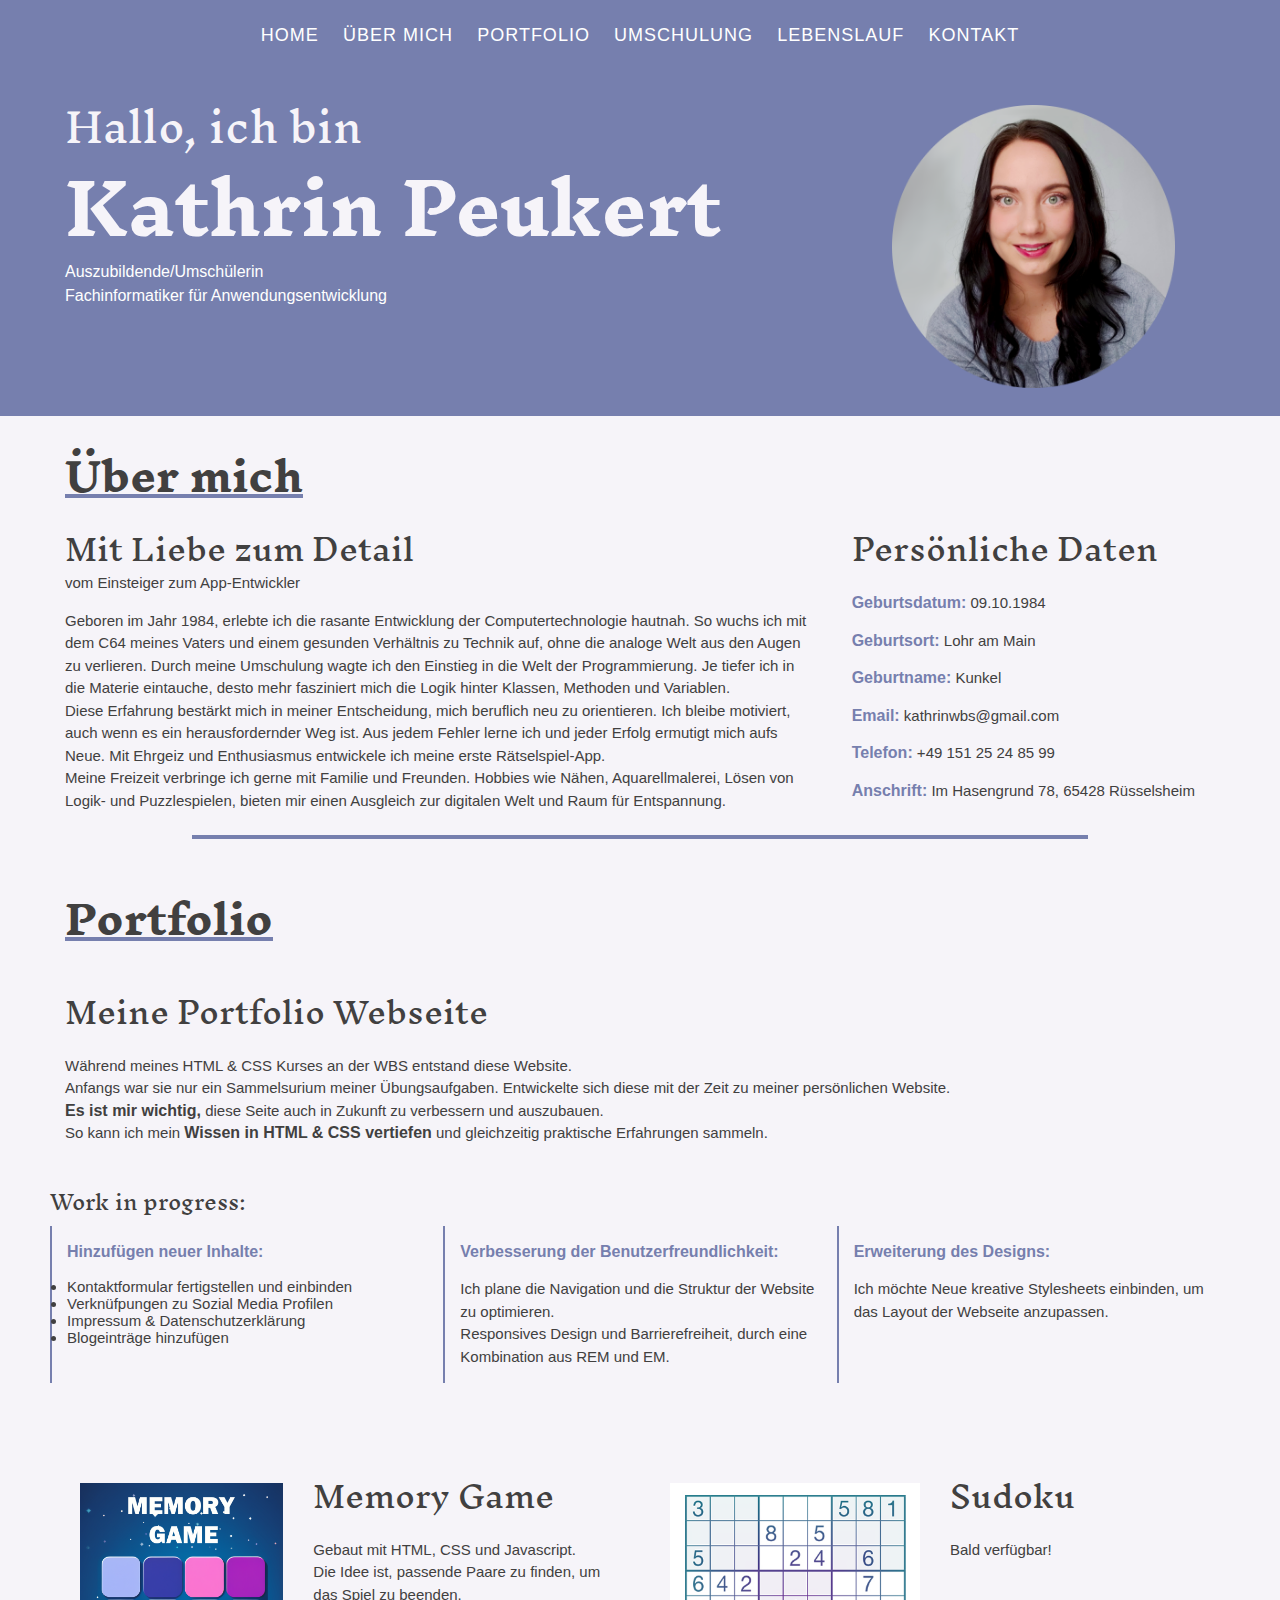
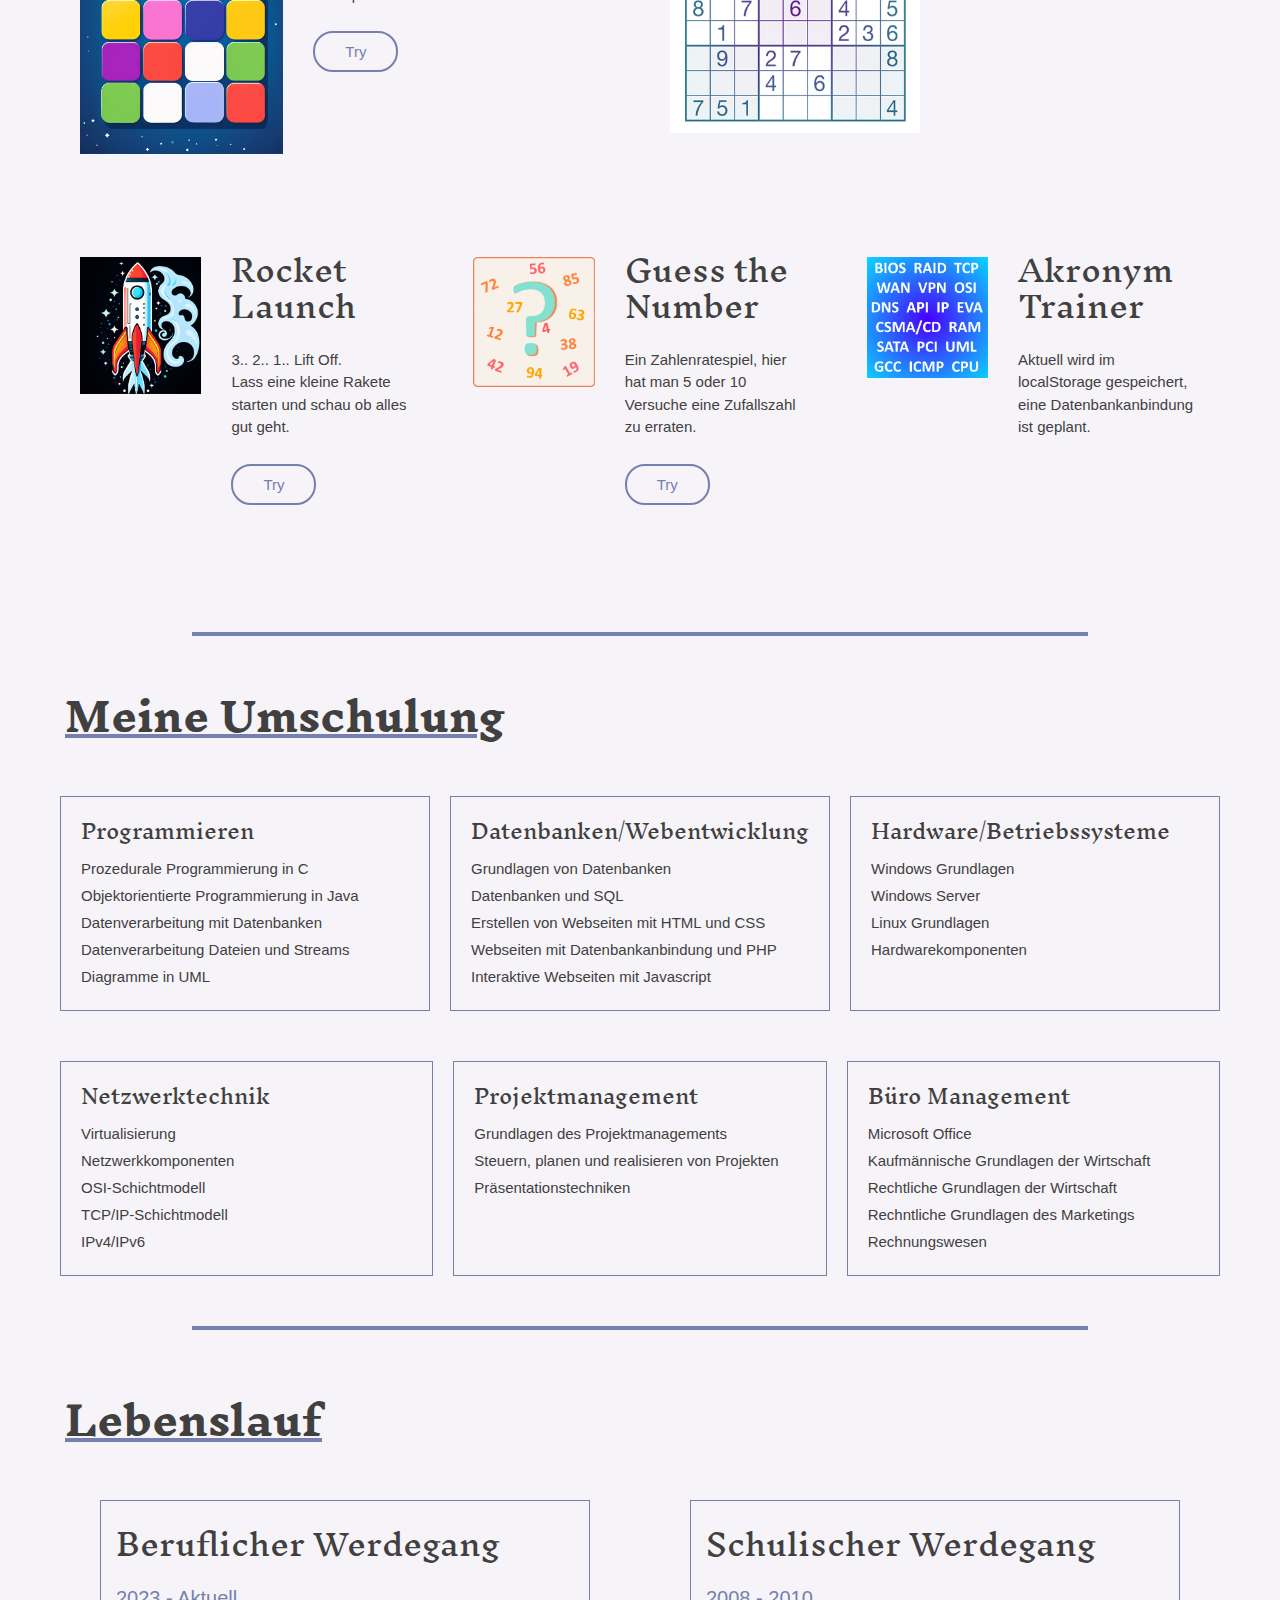
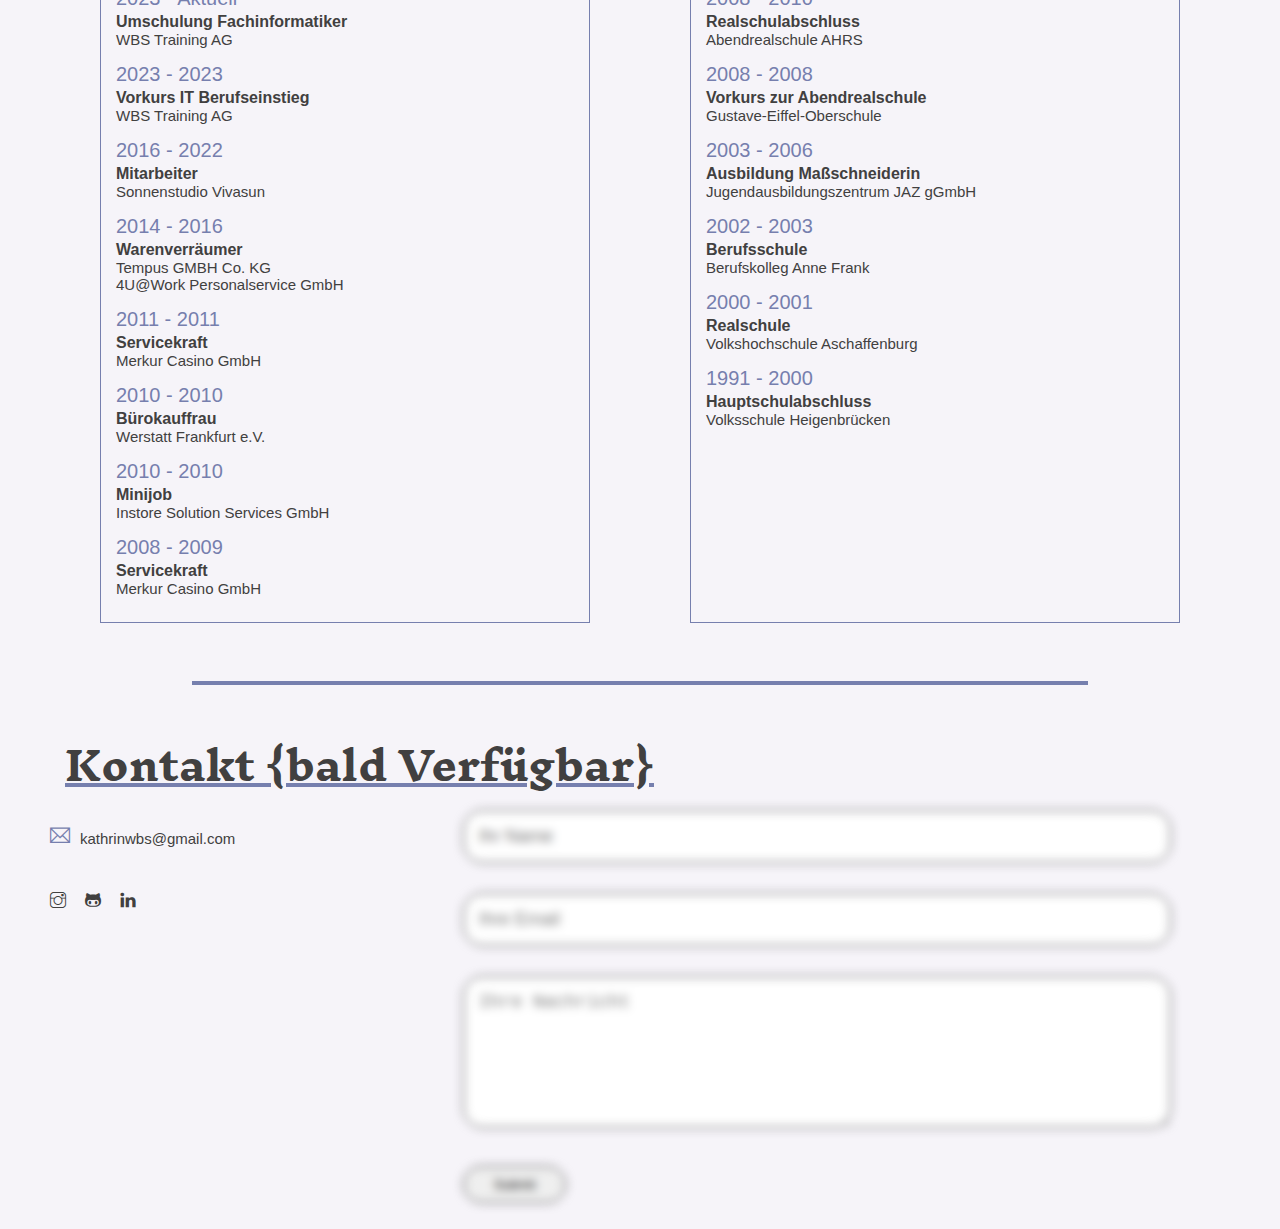
<file: index.html>
<!DOCTYPE html>
<html lang="en">
<head>
    <meta charset="UTF-8">
    <meta http-equiv="X-UA-Compatible" content="IE=edge">
    <meta name="viewport" content="width=device-width, initial-scale=1.0">
    <link rel="stylesheet" href="css/bootstrap-grid.css">
    <link rel="stylesheet" href="css/style.css">
    <link rel="preconnect" href="https://fonts.googleapis.com">
    <link rel="preconnect" href="https://fonts.gstatic.com" crossorigin>
    <link href="https://fonts.googleapis.com/css2?family=Inknut+Antiqua:wght@300;400;500;600;700;800;900&display=swap" rel="stylesheet">
    <link rel="stylesheet" href="Fonts/themify-icons.css">
    <title>Kathrin Peukert</title>

</head>

<body id="home">
<!-- navbar -->
    <nav>
        <ul>
            <li><a href="#home">Home</a></li>
            <li><a href="#uebermich">Über mich</a></li>
            <li><a href="#portfolio">Portfolio</a></li>
            <li><a href="#umschulung">Umschulung</a></li>
            <li><a href="#lebenslauf">Lebenslauf</a></li>
            <li><a href="#kontakt">Kontakt</a></li>
        </ul>
    </nav>

<!-- header -->
    <header>
        <div class="container">
            <div class="row">
                <div class="col-8">
                    <h1>Hallo, ich bin<br/><span class="name">Kathrin Peukert</span></h1> 
                    <p class="p-header">Auszubildende/Umschülerin<br/>Fachinformatiker für Anwendungsentwicklung</p>
                    <p id="uebermich"></p>
                    <!-- Button -->
                    <!-- <a href="" class="button">add me on linkedin</a> -->
                </div>
                <div class="col-4">
                    <figure class="image">
                        <img src="img/me_user.png" class="intro-img" alt="Kathrin Peukert">
                    </figure>
                </div>
            </div>
        </div>
    </header>

<!-- Über mich -->
<section>
    <div class="container">
    <h1 class="h1">Über mich</h1>
        <div class="row">
            <div class="col-sm">
                <h2 class="h2-subtitle">Mit Liebe zum Detail</h2>
                <p class="p-subtitle">vom Einsteiger zum App-Entwickler</p>
                <p>Geboren im Jahr 1984, erlebte ich die rasante Entwicklung der Computertechnologie hautnah.  
                    So wuchs ich mit <br> dem C64 meines Vaters und einem gesunden Verhältnis zu Technik auf, 
                    ohne die analoge Welt aus den Augen <br> zu verlieren. 
                    Durch meine Umschulung wagte ich den Einstieg in die Welt der Programmierung. 
                    Je tiefer ich in <br> die Materie eintauche, desto mehr fasziniert mich die Logik hinter Klassen, Methoden und Variablen. <br>
                    Diese Erfahrung bestärkt mich in meiner Entscheidung, mich beruflich neu zu orientieren. 
                    Ich bleibe motiviert, auch wenn es ein herausfordernder Weg ist. 
                    Aus jedem Fehler lerne ich und jeder Erfolg ermutigt mich aufs Neue.
                    Mit Ehrgeiz und Enthusiasmus entwickele ich meine erste Rätselspiel-App.<br>
                    Meine Freizeit verbringe ich gerne mit Familie und Freunden. 
                    Hobbies wie Nähen, Aquarellmalerei, Lösen von Logik- und Puzzlespielen, 
                    bieten mir einen Ausgleich zur digitalen Welt und Raum für Entspannung.  
                </p>
            </div>
            <div class="col-4">
                <h2>Persönliche Daten</h2>
                <p><span class="color-s">Geburtsdatum:</span> 09.10.1984</p>
                <p><span class="color-s">Geburtsort:</span> Lohr am Main</p>
                <p><span class="color-s">Geburtname:</span> Kunkel</p>
                <p><span class="color-s">Email:</span> kathrinwbs@gmail.com</p>
                <p><span class="color-s">Telefon:</span> +49 151 25 24 85 99</p>
                <p id="portfolio"><span class="color-s">Anschrift:</span> Im Hasengrund 78, 65428 Rüsselsheim</p>
            </div>
        </div>
    </div>
</section>

<!-- portfolio -->
    <hr>
    <div class="container">
        <h1 class="h1">Portfolio</h1>   
    </div>

    <!-- projekt1 -->    
    <section class="projekt">
        <div class="container">
            <div class="row">
                <div class="col-sm">
                    <h2>Meine Portfolio Webseite</h2>
                    <p>Während meines HTML & CSS Kurses an der WBS entstand diese Website. <br>  
                        Anfangs war sie nur ein Sammelsurium meiner Übungsaufgaben. Entwickelte sich diese mit der Zeit zu meiner persönlichen Website. <br>
                        <span>Es ist mir wichtig,</span> diese Seite auch in Zukunft zu verbessern und auszubauen. <br>
                        So kann ich mein <span>Wissen in HTML & CSS vertiefen</span> und gleichzeitig praktische Erfahrungen sammeln. 
                    </p>
                </div>
            </div>       
                        

            <div class="row ">     
                <h5><br>Work in progress:</h5>
            </div>  
                <div class="row ">   
                    <div class="col-sm web-list"> 
                        <p><span class="color-text">Hinzufügen neuer Inhalte:</span></p>
                        <li>Kontaktformular fertigstellen und einbinden</li>
                        <li>Verknüfpungen zu Sozial Media Profilen</li>
                        <li>Impressum & Datenschutzerklärung</li>
                        <li>Blogeinträge hinzufügen</li>
                    </div>

                    <div class="col-sm web-list">  
                        <p><span class="color-text">Verbesserung der Benutzerfreundlichkeit:</span></p>
                        <p>Ich plane die Navigation und die Struktur der Website zu optimieren. <br>
                            Responsives Design und Barrierefreiheit, durch eine Kombination aus REM und EM.</p>
                    </div>

                    <div class="col-sm web-list"> 
                        <p><span class="color-text">Erweiterung des Designs:</span><p>
                        <p>Ich möchte Neue kreative Stylesheets einbinden, um das Layout der Webseite anzupassen. </p>
                    </div>
                </div>    
        </div>
    </section>
<!-- 
    <section class="projekt color">
        <div class="container">
            <div class="row">
                <div class="col-sm right-alignment">
                    <h2>Mit Liebe zum Detail - vom Einsteiger zum App-Entwickler</h2>
                    <p>Durch meine Umschulung wagte ich den Einstieg in die Programmierwelt und erlernte die Grundlagen. </p>
                    
                </div>
                <div class="col-sm">
                    <img src="img/Guess-cover.png" class="img-projekt" alt="">                   
                </div>
            </div>
        </div>    
    </section> -->
     <!-- projekt2 & 3  -->
     <!-- <div class="h_line"></div> -->
     <section class="projekt">
        <div class="container">
            <div class="row ">
                <div class="col-sm col-projekt">
                    <div class="col-5 right-alignment">   
                        <img src="img/memory-game-cover.png" class="img-projekt" alt="">
                    </div>
                    <div class="col-sm">
                        <h2>Memory Game</h2>                     
                        <p>Gebaut mit HTML, CSS und Javascript.<br> 
                            Die Idee ist, passende Paare zu finden, um das Spiel zu beenden. </p>
                        <a href="Memory_Game/index.html" class="button">Try</a>
                    </div>
                </div>   
                <div class="col-sm col-projekt">
                    <div class="col-6 right-alignment">   
                        <img src="img/sudoku.png" class="img-projekt" alt="">
                    </div>
                    <div class="col-sm">
                        <h2>Sudoku</h2>                     
                        <p>Bald verfügbar! </p>
                        <!-- <a href="" class="button">Try</a> -->
                    </div>
                </div>
            </div>
        </div>
    </section>   
    <!-- projekt4 & 5  -->
    <section class="projekt">
        <div class="container">
            <div class="row">
                <div class="col-sm col-projekt">
                    <div class="col-5 right-alignment">   
                        <img src="img/work1_rocket.png" class="img-projekt" alt="">
                    </div>
                    <div class="col-sm">
                        <h2>Rocket Launch</h2>                     
                        <p>3.. 2.. 1.. Lift Off.<br>
                            Lass eine kleine Rakete starten und schau ob alles gut geht.</p>
                        <a href="Rocket_Launch/index.html" class="button">Try</a>
                    </div>
                </div>        
                <div class="col-sm col-projekt">
                    <div class="col-5 right-alignment">   
                        <img src="img/Guess-cover.png" class="img-projekt" alt="">
                    </div>
                    <div class="col-sm">
                        <h2>Guess the Number</h2>                     
                        <p>Ein Zahlenratespiel, 
                            hier hat man 5 oder 10 Versuche eine Zufallszahl zu erraten.</p>
                        <a href="Guess_The_Number/index.html" class="button">Try</a>
                    </div>
                </div>                          
                <div class="col-sm col-projekt">
                    <div class="col-5 right-alignment">   
                        <img src="img/akronym.png" class="img-projekt" alt="">
                    </div>
                    <div class="col-sm">
                        <h2>Akronym Trainer</h2>                     
                        <p>Aktuell wird im localStorage gespeichert, eine Datenbankanbindung ist geplant.</p>
                        <!-- <a href="" class="button">Try</a> -->
                    </div>
                </div> 
            </div>
        </div>
        <div id="umschulung" class="placeholder"></div>
    </section><hr>



<!-- Umschulung -->
    <section>
        <div class="container" >
            <h1 class="h1">Meine Umschulung</h1>
            <div class="row">

                <div class="col-sm skills-list">
                    <h5>Programmieren</h5>
                    <ul class="">
                        <li>Prozedurale Programmierung in C</li>
                        <li>Objektorientierte Programmierung in Java</li>
                        <li>Datenverarbeitung mit Datenbanken</li>
                        <li>Datenverarbeitung Dateien und Streams</li>
                        <li>Diagramme in UML</li>            
                     </ul>
                </div>

                <div class="col-sm skills-list">
                    <h5>Datenbanken/Webentwicklung</h5>
                    <ul class="">
                        <li>Grundlagen von Datenbanken</li>
                        <li>Datenbanken und SQL</li>
                        <li>Erstellen von Webseiten mit HTML und CSS</li>
                        <li>Webseiten mit Datenbankanbindung und PHP</li>
                        <li>Interaktive Webseiten mit Javascript</li>                 
                     </ul>
                </div> 

                <div class="col-sm skills-list">
                    <h5>Hardware/Betriebssysteme</h5>
                    <ul class="">
                        <li>Windows Grundlagen</li>
                        <li>Windows Server</li>
                        <li>Linux Grundlagen</li>
                        <li>Hardwarekomponenten</li>              
                     </ul>
                </div>

                <div class="col-sm skills-list">
                    <h5>Netzwerktechnik</h5>
                    <ul class="">
                        <li>Virtualisierung</li>
                        <li>Netzwerkkomponenten</li>
                        <li>OSI-Schichtmodell</li>
                        <li>TCP/IP-Schichtmodell</li>
                        <li>IPv4/IPv6</li>                   
                     </ul>
                </div>
           
                <div class="col-sm skills-list">
                    <h5>Projektmanagement</h5>
                    <ul class="">
                        <li>Grundlagen des Projektmanagements</li>
                        <li>Steuern, planen und realisieren von Projekten</li>
                        <li>Präsentationstechniken</li>                 
                     </ul>
                </div>

                <div class="col-sm skills-list">
                    <h5>Büro Management</h5>
                    <ul class="t">
                        <li>Microsoft Office</li>
                        <li>Kaufmännische Grundlagen der Wirtschaft</li>
                        <li>Rechtliche Grundlagen der Wirtschaft</li>
                        <li>Rechntliche Grundlagen des Marketings</li> 
                        <li>Rechnungswesen</li>           
                     </ul>
                      <div id="lebenslauf"></div> 
                </div>
                
            </div>
             
        </div>
        
    </section><hr class="placeholder">

<!-- Lebenslauf -->
    <section>      
        <div class="container">
        <h1 class="h1">Lebenslauf</h1>
            <div class="row">
                <div class="col-sm col-border">
                    <h2>Beruflicher Werdegang</h2>
                    <ul class="li-padding">
                        <li class="jahr">2023 - Aktuell</li>
                        <li><span>Umschulung Fachinformatiker</span><br>WBS Training AG </li>
                        <li class="jahr">2023 - 2023</li>
                        <li><span>Vorkurs IT Berufseinstieg</span><br>WBS Training AG </li>
                        <li class="jahr">2016 - 2022</li>
                        <li><span>Mitarbeiter</span><br>Sonnenstudio Vivasun</li>
	                    <li class="jahr">2014 - 2016</li>
                        <li><span>Warenverräumer</span><br>Tempus GMBH Co. KG<br>4U@Work Personalservice GmbH </li>
	                    <li class="jahr">2011 - 2011</li>
                        <li><span>Servicekraft</span><br>Merkur Casino GmbH</li>
                        <li class="jahr">2010 - 2010</li>
                        <li><span>Bürokauffrau</span><br>Werstatt Frankfurt e.V. </li>
                        <li class="jahr">2010 - 2010</li>
                        <li><span>Minijob</span><br>Instore Solution Services GmbH </li>
                        <li class="jahr">2008 - 2009</li>
                        <li><span>Servicekraft</span><br>Merkur Casino GmbH </li>
                    </ul>

                </div>
            
                <div class="col-sm col-border">
                    <h2>Schulischer Werdegang</h2>
                    <ul>
                        <li class="jahr">2008 - 2010</li>
                        <li><span>Realschulabschluss</span><br> Abendrealschule AHRS </li>
                        <li class="jahr">2008 - 2008</li>
                        <li><span> Vorkurs zur Abendrealschule </span><br> Gustave-Eiffel-Oberschule </li>
                        <li class="jahr">2003 - 2006</li>
                        <li><span> Ausbildung Maßschneiderin </span><br> Jugendausbildungszentrum JAZ gGmbH</li>
                        <li class="jahr">2002 - 2003</li>
                        <li><span>Berufsschule</span><br> Berufskolleg Anne Frank</li>
                        <li class="jahr">2000 - 2001</li>
                        <li><span>Realschule</span><br>Volkshochschule Aschaffenburg </li>
                        <li class="jahr">1991 - 2000</li>
                        <li><span>Hauptschulabschluss</span><br>Volksschule Heigenbrücken</li>
                    </ul>
                </div>
            </div>
        </div>
    </section><hr>




<!-- Kontakt -->
<section id="kontakt">
    <div class="container kontakt">
        <h1 class="h1">Kontakt  {bald Verfügbar}</h1>
        <div class="row">
            <div class="contact-left">
                
                <p><span class="ti-email"></span>kathrinwbs@gmail.com</p>
                <div class="social-icons">
                    <a href="#"><span class="ti-instagram"></span></a>
                    <a href="#"><span class="ti-github"></span></a>
                    <a href="#"><span class="ti-linkedin"></span></a>
                </div>
            </div>
            <div class="contact-right blur">
                <form>
                    <input type="text" name="Name" placeholder="Ihr Name" required>
                    <input type="email" name="email" placeholder="Ihre Email" required>
                    <textarea name="Message" rows="6" placeholder="Ihre Nachricht"></textarea>
                    <button type="submit" class="button">Submit</button>
                </form>
            </div>
        </div>
    </div>
    <!-- <div class="copyright">
        <p>Copyright © Kathrin Peukert.</p>
    </div> -->

</section>




</body>


</html>





    <!-- projekt big
    <section class="projekt">
        <div class="container">
            <div class="row">
                <div class="col-sm">
                    <img src="img/memory-game-cover.png" class="img-projekt" alt="">
                </div>
                <div class="col-sm">
                    <h2>Akronym Trainer</h2>
                    <p>Lorem ipsum dolor sit amet consectetur adipisicing elit. Aut quam deleniti omnis nisi ipsum rerum atque non quod vitae est nostrum deserunt dignissimos, voluptatibus magni accusamus quia reiciendis quidem! Cupiditate?</p>
                    <a href="https://github.com/Wildtollwut/Akronym-Trainer/blob/main/index.html" class="button">try</a>
                </div>
            </div>
        </div>
    </section>
 
    projekt3
    <section class="projekt color">
        <div class="container">
            <div class="row">
                <div class="col-sm right-alignment color-text">
                    <h2>JMit Ruhe und Liebe zum Detail</h2>
                    <p></p>
                    <a href="" class="button white-button">try</a>
                </div>
                <div class="col-sm">
                    <img src="img/memory-game-cover.png" class="img-projekt" alt="">                   
                </div>
            </div>
        </div>    
    </section> -->
</file>
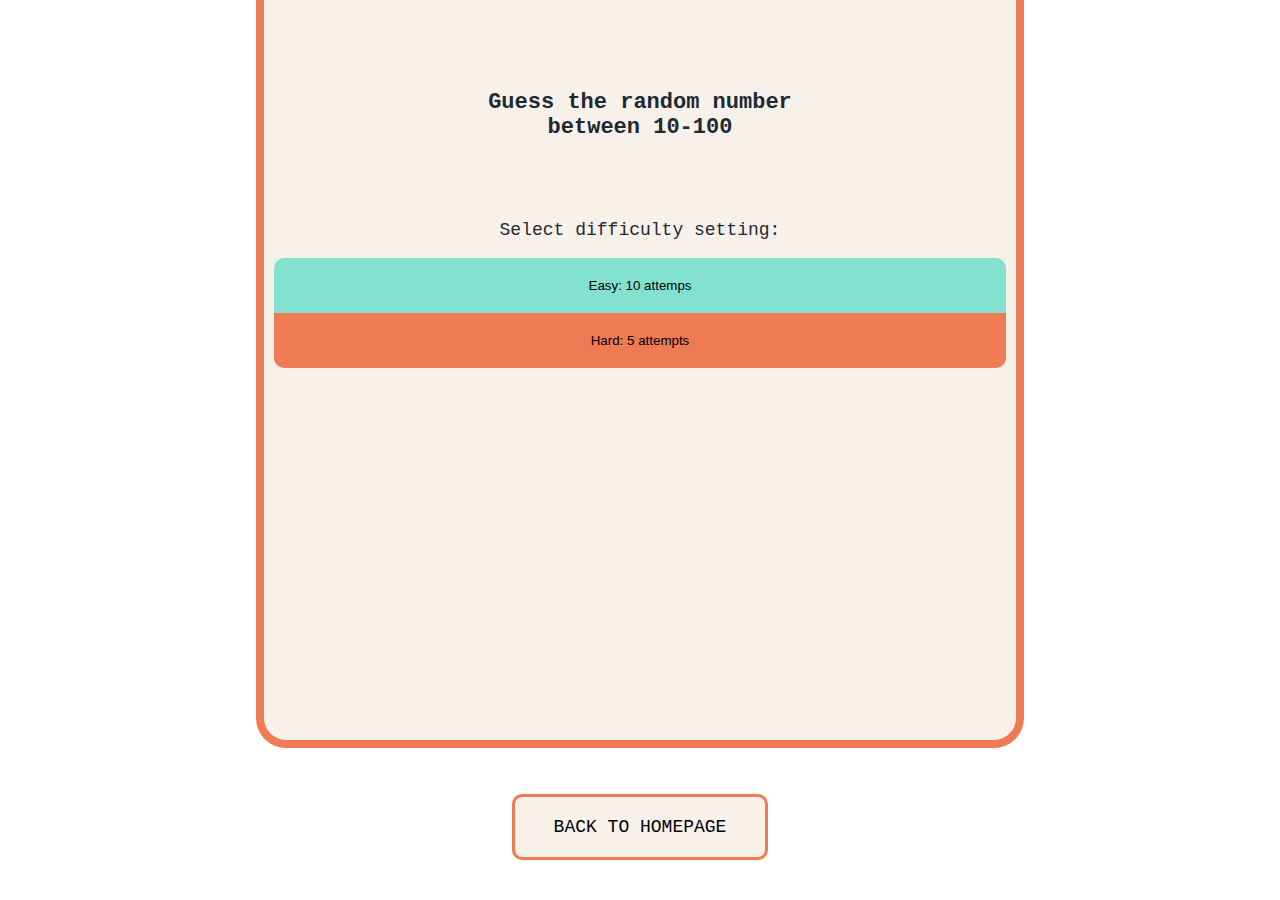
<file: Guess_The_Number/index.html>
<!DOCTYPE html>
<html lang="en">
<head>
    <meta charset="UTF-8">
    <meta http-equiv="X-UA-Compatible" content="IE=edge">
    <meta name="viewport" content="width=device-width, initial-scale=1.0">
    <title>Guess The Number Game</title>
    <link rel="stylesheet" href="style.css">
</head>
<body onload="init()">
    <main>
     <div id="welcomeScreen">
        <h2>Guess the random number <br> between 10-100</h2>
        <section>
            <p>Select difficulty setting:</p>
            <div class="button-wrapper">
             <button onclick="easyMode()">Easy: 10 attemps</button>
             <button onclick="hardMode()">Hard: 5 attempts</button>
            </div>    
        </section>
     </div>    
     <div id="gameArea">
        <button id="newGameButton" onclick="newGame()">NEW GAME</button>
        <section>
            <h3 id="textOutput">Your Guess:</h3>
            <input 
             type="number" 
             id="inputBox" 
             min="1" 
             max="100" 
             onchange="compareGuess()" 
            />
        </section>
        <section>
            <p>Current range:</p>
            <span id="rangeOutput">1 - 100</span>
            <div id="range">
                <span id="low"></span>
                <span id="space"></span>
                <span id="high"></span>
            </div>
        </section>
        <section class="stats">
            <div class="info">
                <p>Number of previous attempts:</p>
                <span id="attempts">0</span>
            </div>
            <div class="info">
                <p>Your previous guesses:</p>
                <span id="guesses">-</span>
            </div>
        </section>
     </div>
    </main>
    <a href="https://wildtollwut.github.io/Portfolio" class="exit_button">Back to Homepage</a>
    <script src="script.js"></script>

 </body>
</html>
</file>
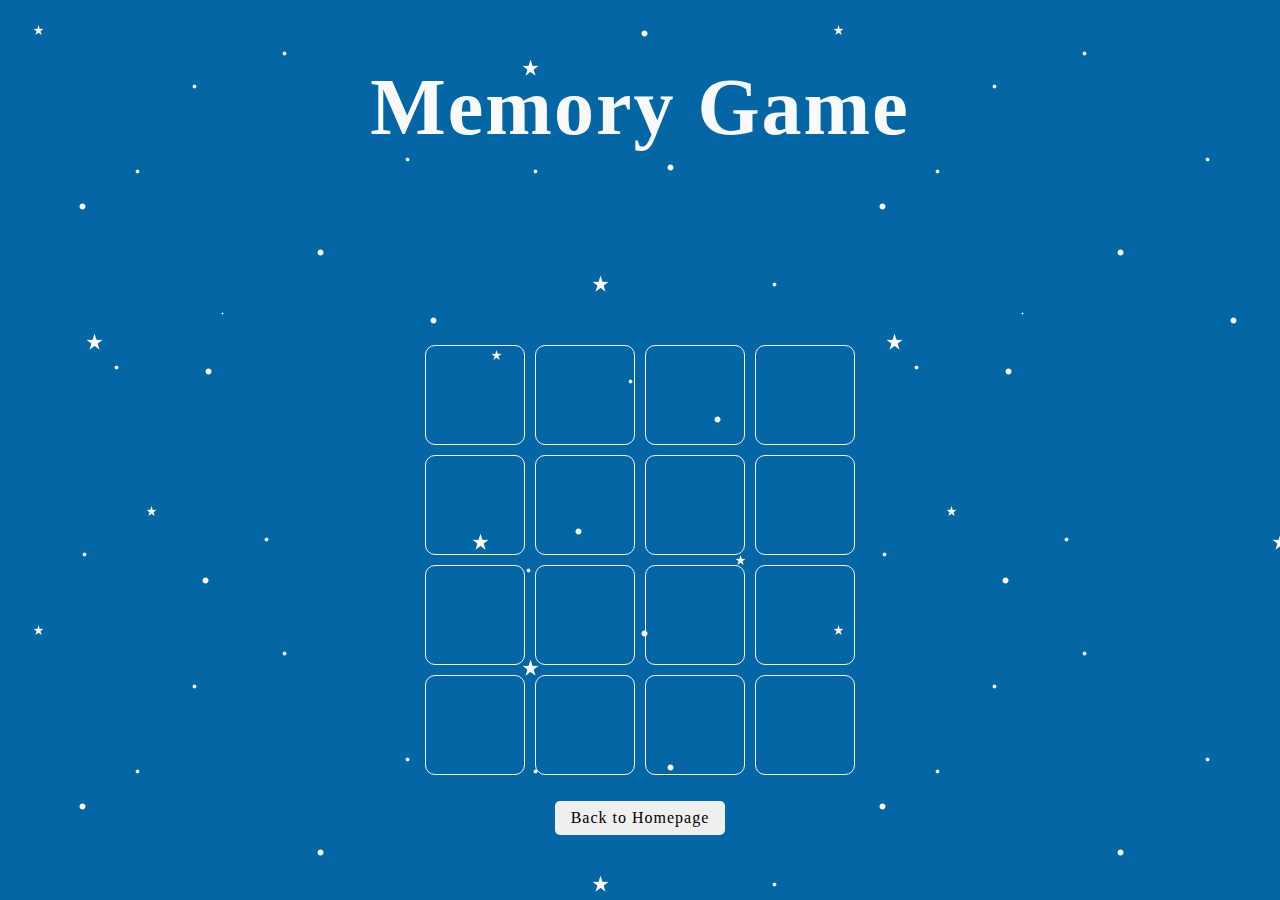
<file: Memory_Game/index.html>
<!DOCTYPE html>
<html lang="en">
<head>
    <meta charset="UTF-8">
    <meta http-equiv="X-UA-Compatible" content="IE=edge">
    <meta name="viewport" content="width=device-width, initial-scale=1.0">
    <title>Memory Game</title>
    <link rel="stylesheet" href="styles.css">
</head>
<body>
    <h1>Memory Game</h1>
    <p id="score">0</p>
    <button>Play Again</button>
    
    <ul id="squares"></ul>   
    <script src="script.js">
    </script><button><a href="/index.html">Back to Homepage</a></button>
</body>
</html>
</file>
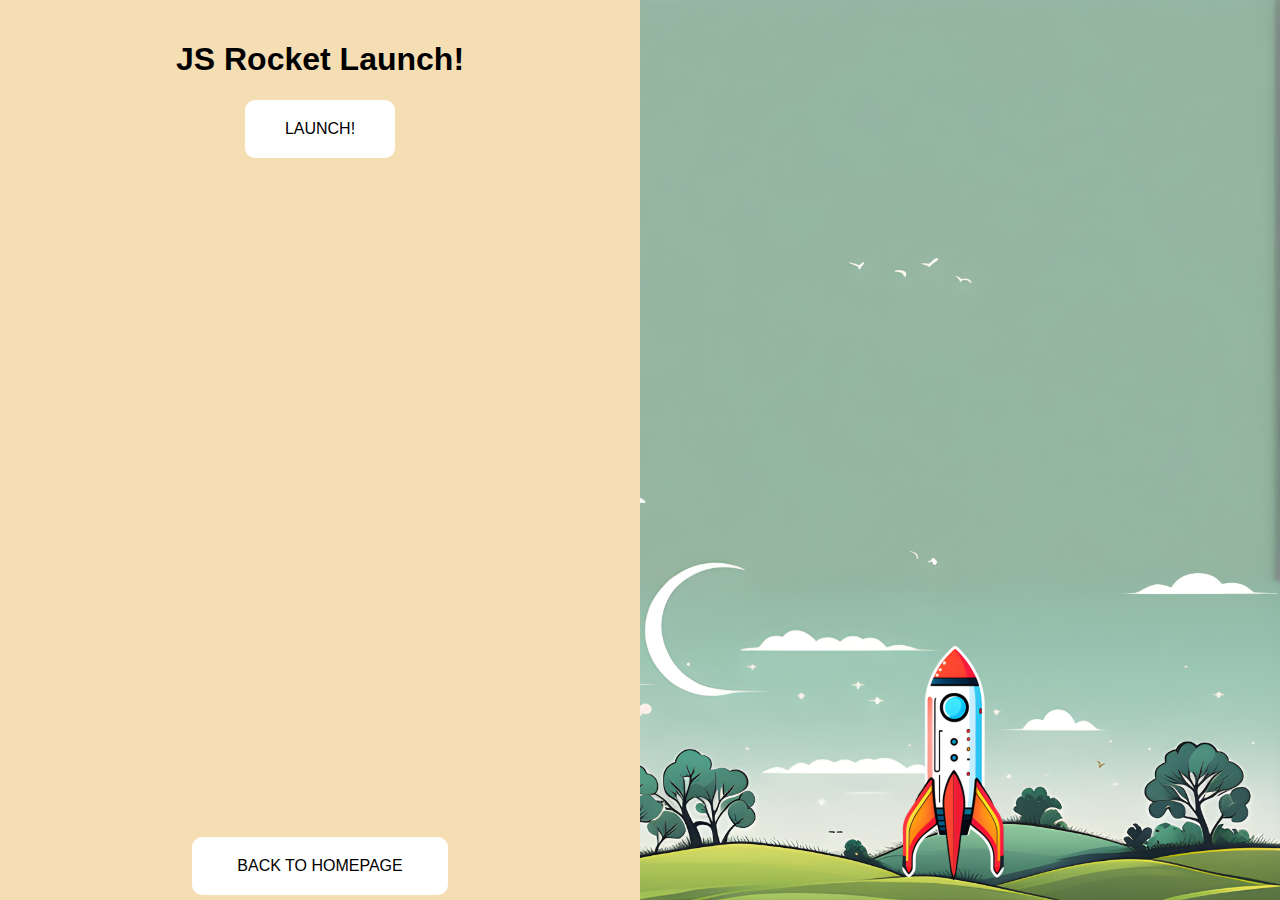
<file: Rocket_Launch/index.html>
<!DOCTYPE html>
<html>
<head>
	<title>Rocket Launch sequence!</title>
	<link rel="stylesheet" type="text/css" href="css/rocket.css">
	<script type="text/javascript" src="js/rocket.js"></script>
</head>
<body class="body-state1">
	<div class="left">
		<div class="interface state1">
			<h1>JS Rocket Launch!</h1>
			<a href="#" class="button" onclick="changeState(2);">Launch!</a>
		</div>
		<div class="interface state2">
			<h1 id="countdown">10</h1>
			<a href="#" onclick="changeState(1);">Abort!</a>
		</div>
		<div class="interface state3">
			<h1>Lift Off!</h1>
		</div>
		<div class="interface state4">
			<h1>Well done!</h1>
			<a href="#" class="button" onclick="changeState(1);">Do it again!</a>
		</div>
		<div class="interface state5">
			<h1>Oh No!!!!</h1>
			<a href="#" class="button" onclick="changeState(1);">Try again!</a>
		</div>
		<div>
			<a href="https://wildtollwut.github.io/Portfolio" class="exit_button">Back to Homepage</a>
		</div>
	</div>
	<div class="right">
		<div class="background"></div>
		<div class="ground"></div>
		<div class="rocket"></div>
		<div class="nervous" id="nervous"></div>
		<div class="cant-wait" id="cant-wait"></div>
	</div>
</body>
</html>
</file>
<file: css/style.css>
:root {
    --color: #767FAE;
    --font: #414040;
    --background: #f6f4f9;
    --g: #343e63;
    --g: #2a3352;
}

body {
    background-color: var(--background);
    font-family: 'Poppins', sans-serif;
    color: var(--font);
    font-size: 15px;
    margin: 0;
    padding: 0;
}

h1, h2, h5 {
    font-family: 'Inknut Antiqua', serif;
    font-weight: normal;
}

h1 {
    color: var(--background);
    font-size: 40px;
    line-height: 200%;
    margin-bottom: 0;
}

h1 span {
    font-size: 70px;
    font-weight: bold;
}

.h1{
    color: var(--font);
    margin-top: 40px;
    margin-bottom: -10px;
    font-weight: bold;
    text-decoration: underline var(--color);
}

h2 {
    font-size: 30px;
    line-height: 120%;
}

.h2-subtitle{
    margin-bottom: 0;
}
h3 {
    line-height: 140%;
}

h4 {
    font-weight: lighter;
    margin: 20px 0 0 0;
}

h5 {
    font-size: 20px;
    line-height: 140%;
    margin-bottom: 10px;
    margin-top: 0px;
    
}
p{
    line-height: 150%;
}

.p-subtitle{
    margin-top: 5px;
}

.p-header{
    margin: 0;
    font-size: 16px;
}

.name{
    color: var(--background);
}

span{
    font-size: 16px;
    font-weight: bold;
    color: var(--font);
    margin-bottom: 3px;
}

.color-s{
    font-size: 16px;
    font-weight: bold;
    color: var(--color);    
}

.color-text{
    color: var(--color);
}

.jahr{
    font-size: 20px;
    color:var(--color);
    margin: 15px 0 3px 0;
}

img {
    max-width: 100%;
}

.col-border{
    border: 1px solid var(--color);
    margin: 50px;
}

.li-padding{
    padding-bottom: 25px;
}

ul {
    margin: 0;
    padding: 0;
    list-style: none; 
}

.li-circle{
    list-style: circle;
}

nav {
    background-color: var(--color); 
    position: fixed; 
    z-index: 1;  
    width: 100%;
}

nav ul li {
    display: inline-block;
    margin: 0 10px;
    padding: 0;
    /* color: antiquewhite; */
    /* font-weight: bold; */
    text-transform: uppercase;
    letter-spacing: 1px;
    font-size: 18px;
}

nav ul{
    margin: 0 auto;
    text-align: center;
    padding: 25px;
}
nav ul a {
    text-decoration: none;
    color: white;
}
nav ul a:hover {
    text-decoration: underline;
}

header {
    top: 60px;
    position: relative;
    margin-bottom: 80px;
    background-color: var(--color);
    /* background-image: url(' '); */
    background-repeat: no-repeat;
    background-size: cover;
    background-position-y: -45px;
    color: white;
}

.button {
    display: inline-block;
    border: 1px solid black;
    border-radius: 20px;
    text-decoration: none;
    padding: 10px 30px;
    margin: 20px 0 20px 0;
}

.intro-img {
    /* box-shadow: 1px 2px 30px #0000004d; */
    margin-top: 30px;
    margin-bottom: 10px;
    
}

hr { 
    border: 2px solid var(--color);
    width: 70%;
}

.placeholder {
    margin-top: 50px;
    margin-bottom: 50px;
}

/* Über mich */
.ueber-mich {
    margin-top: 30px;
}


/* portfolio */
.projekt {
    /* margin: 20px 0px; */
    padding: 20px 0 50px 0;
    /* border-top:  2px solid var(--color); */
}


.col-projekt{
    /* margin: 0 20px 0 20px; */
    display: inline-flex;
}

.color {
    background-color: var(--color); 
    border-bottom: 2px solid var(--color);
}
.white {
    background-color: var(--background);
}
.projekt .button {
    /* font-family: 'Inknut Antiqua', serif; */

    margin-top: 10px;
    border: 2px solid var(--color);
    color: var(--color);
}

.projekt .white-button {
    margin-top: 10px;
    border: 1px solid var(--background);
    color: var(--background);
}

.img-projekt {
    margin-top: 30px;
    /* inline-size: 80%; */
}

.right-alignment {
    text-align: right;
}

.web-list{
    border-left: 2px solid var(--color);
}



/* Umschulung */
.skills-list {
    border: 1px solid var(--color);
    margin: 50px 10px 0px 10px;
    padding: 20px 20px;
    line-height: 180%;
    list-style: none; 
}
/* .borderc4{
    border: 1px solid rgb(65, 64, 64);
    margin: auto;
} */






/* ---contact--- */

.blur{
    -webkit-filter: blur(5px);
    -moz-filter: blur(5px);
    -o-filter: blur(5px);
    -ms-filter: blur(5px);
    filter: blur(5px);
    width: 100px;
    height: 100px;
    
}

.kontakt {
    margin-bottom: 100px;
}
.contact-left{
    flex-basis: 35%;
}
.contact-right{
    flex-basis: 60%;
}
.contact-left p{
    margin-top: 30px;
}
.contact-left p span{
    color: var(--color);
    margin-right: 10px;
    font-size: 20px;
}
.social-icons{
    margin-top: 30px;
}
.social-icons a{
    text-decoration: none;
    font-size: 30px;
    margin-right: 15px;
    color: #ababab;
    display: inline-block;
    transition: transform 0.5s;
}
.social-icons a:hover{
    color: var(--color);
    transform: translateY(-5px);
}

.contact-right form{
    width: 100%;
}
form input, form textarea{
    width: 100%;
    border: 1px solid black;
    outline: none;
    /* background: #8BB0D9; */
    padding: 15px;
    margin: 15px 0;
    color: #ffffff;
    font-size: 18px;
    border-radius: 20px;
}
form .btn2{
    padding: 14px 60px;
    font-size: 18px;
    margin-top: 20px;
    cursor: pointer;
}
/* .copyright{ */
    /* font-family: 'Inknut Antiqua', serif;
    font-weight: bold;
    width: 100%;
    text-align: center;
    padding: 25px 0;
    background: #8BB0D9;
    font-weight: 300;
    margin-top: 20px; */
/* }  */
</file>
<file: Fonts/themify-icons.css>
@font-face {
	font-family: 'themify';
	src:url('fonts/themify.eot?-fvbane');
	src:url('fonts/themify.eot?#iefix-fvbane') format('embedded-opentype'),
		url('fonts/themify.woff?-fvbane') format('woff'),
		url('fonts/themify.ttf?-fvbane') format('truetype'),
		url('fonts/themify.svg?-fvbane#themify') format('svg');
	font-weight: normal;
	font-style: normal;
}

[class^="ti-"], [class*=" ti-"] {
	font-family: 'themify';
	speak: none;
	font-style: normal;
	font-weight: normal;
	font-variant: normal;
	text-transform: none;
	line-height: 1;

	/* Better Font Rendering =========== */
	-webkit-font-smoothing: antialiased;
	-moz-osx-font-smoothing: grayscale;
}

.ti-wand:before {
	content: "\e600";
}
.ti-volume:before {
	content: "\e601";
}
.ti-user:before {
	content: "\e602";
}
.ti-unlock:before {
	content: "\e603";
}
.ti-unlink:before {
	content: "\e604";
}
.ti-trash:before {
	content: "\e605";
}
.ti-thought:before {
	content: "\e606";
}
.ti-target:before {
	content: "\e607";
}
.ti-tag:before {
	content: "\e608";
}
.ti-tablet:before {
	content: "\e609";
}
.ti-star:before {
	content: "\e60a";
}
.ti-spray:before {
	content: "\e60b";
}
.ti-signal:before {
	content: "\e60c";
}
.ti-shopping-cart:before {
	content: "\e60d";
}
.ti-shopping-cart-full:before {
	content: "\e60e";
}
.ti-settings:before {
	content: "\e60f";
}
.ti-search:before {
	content: "\e610";
}
.ti-zoom-in:before {
	content: "\e611";
}
.ti-zoom-out:before {
	content: "\e612";
}
.ti-cut:before {
	content: "\e613";
}
.ti-ruler:before {
	content: "\e614";
}
.ti-ruler-pencil:before {
	content: "\e615";
}
.ti-ruler-alt:before {
	content: "\e616";
}
.ti-bookmark:before {
	content: "\e617";
}
.ti-bookmark-alt:before {
	content: "\e618";
}
.ti-reload:before {
	content: "\e619";
}
.ti-plus:before {
	content: "\e61a";
}
.ti-pin:before {
	content: "\e61b";
}
.ti-pencil:before {
	content: "\e61c";
}
.ti-pencil-alt:before {
	content: "\e61d";
}
.ti-paint-roller:before {
	content: "\e61e";
}
.ti-paint-bucket:before {
	content: "\e61f";
}
.ti-na:before {
	content: "\e620";
}
.ti-mobile:before {
	content: "\e621";
}
.ti-minus:before {
	content: "\e622";
}
.ti-medall:before {
	content: "\e623";
}
.ti-medall-alt:before {
	content: "\e624";
}
.ti-marker:before {
	content: "\e625";
}
.ti-marker-alt:before {
	content: "\e626";
}
.ti-arrow-up:before {
	content: "\e627";
}
.ti-arrow-right:before {
	content: "\e628";
}
.ti-arrow-left:before {
	content: "\e629";
}
.ti-arrow-down:before {
	content: "\e62a";
}
.ti-lock:before {
	content: "\e62b";
}
.ti-location-arrow:before {
	content: "\e62c";
}
.ti-link:before {
	content: "\e62d";
}
.ti-layout:before {
	content: "\e62e";
}
.ti-layers:before {
	content: "\e62f";
}
.ti-layers-alt:before {
	content: "\e630";
}
.ti-key:before {
	content: "\e631";
}
.ti-import:before {
	content: "\e632";
}
.ti-image:before {
	content: "\e633";
}
.ti-heart:before {
	content: "\e634";
}
.ti-heart-broken:before {
	content: "\e635";
}
.ti-hand-stop:before {
	content: "\e636";
}
.ti-hand-open:before {
	content: "\e637";
}
.ti-hand-drag:before {
	content: "\e638";
}
.ti-folder:before {
	content: "\e639";
}
.ti-flag:before {
	content: "\e63a";
}
.ti-flag-alt:before {
	content: "\e63b";
}
.ti-flag-alt-2:before {
	content: "\e63c";
}
.ti-eye:before {
	content: "\e63d";
}
.ti-export:before {
	content: "\e63e";
}
.ti-exchange-vertical:before {
	content: "\e63f";
}
.ti-desktop:before {
	content: "\e640";
}
.ti-cup:before {
	content: "\e641";
}
.ti-crown:before {
	content: "\e642";
}
.ti-comments:before {
	content: "\e643";
}
.ti-comment:before {
	content: "\e644";
}
.ti-comment-alt:before {
	content: "\e645";
}
.ti-close:before {
	content: "\e646";
}
.ti-clip:before {
	content: "\e647";
}
.ti-angle-up:before {
	content: "\e648";
}
.ti-angle-right:before {
	content: "\e649";
}
.ti-angle-left:before {
	content: "\e64a";
}
.ti-angle-down:before {
	content: "\e64b";
}
.ti-check:before {
	content: "\e64c";
}
.ti-check-box:before {
	content: "\e64d";
}
.ti-camera:before {
	content: "\e64e";
}
.ti-announcement:before {
	content: "\e64f";
}
.ti-brush:before {
	content: "\e650";
}
.ti-briefcase:before {
	content: "\e651";
}
.ti-bolt:before {
	content: "\e652";
}
.ti-bolt-alt:before {
	content: "\e653";
}
.ti-blackboard:before {
	content: "\e654";
}
.ti-bag:before {
	content: "\e655";
}
.ti-move:before {
	content: "\e656";
}
.ti-arrows-vertical:before {
	content: "\e657";
}
.ti-arrows-horizontal:before {
	content: "\e658";
}
.ti-fullscreen:before {
	content: "\e659";
}
.ti-arrow-top-right:before {
	content: "\e65a";
}
.ti-arrow-top-left:before {
	content: "\e65b";
}
.ti-arrow-circle-up:before {
	content: "\e65c";
}
.ti-arrow-circle-right:before {
	content: "\e65d";
}
.ti-arrow-circle-left:before {
	content: "\e65e";
}
.ti-arrow-circle-down:before {
	content: "\e65f";
}
.ti-angle-double-up:before {
	content: "\e660";
}
.ti-angle-double-right:before {
	content: "\e661";
}
.ti-angle-double-left:before {
	content: "\e662";
}
.ti-angle-double-down:before {
	content: "\e663";
}
.ti-zip:before {
	content: "\e664";
}
.ti-world:before {
	content: "\e665";
}
.ti-wheelchair:before {
	content: "\e666";
}
.ti-view-list:before {
	content: "\e667";
}
.ti-view-list-alt:before {
	content: "\e668";
}
.ti-view-grid:before {
	content: "\e669";
}
.ti-uppercase:before {
	content: "\e66a";
}
.ti-upload:before {
	content: "\e66b";
}
.ti-underline:before {
	content: "\e66c";
}
.ti-truck:before {
	content: "\e66d";
}
.ti-timer:before {
	content: "\e66e";
}
.ti-ticket:before {
	content: "\e66f";
}
.ti-thumb-up:before {
	content: "\e670";
}
.ti-thumb-down:before {
	content: "\e671";
}
.ti-text:before {
	content: "\e672";
}
.ti-stats-up:before {
	content: "\e673";
}
.ti-stats-down:before {
	content: "\e674";
}
.ti-split-v:before {
	content: "\e675";
}
.ti-split-h:before {
	content: "\e676";
}
.ti-smallcap:before {
	content: "\e677";
}
.ti-shine:before {
	content: "\e678";
}
.ti-shift-right:before {
	content: "\e679";
}
.ti-shift-left:before {
	content: "\e67a";
}
.ti-shield:before {
	content: "\e67b";
}
.ti-notepad:before {
	content: "\e67c";
}
.ti-server:before {
	content: "\e67d";
}
.ti-quote-right:before {
	content: "\e67e";
}
.ti-quote-left:before {
	content: "\e67f";
}
.ti-pulse:before {
	content: "\e680";
}
.ti-printer:before {
	content: "\e681";
}
.ti-power-off:before {
	content: "\e682";
}
.ti-plug:before {
	content: "\e683";
}
.ti-pie-chart:before {
	content: "\e684";
}
.ti-paragraph:before {
	content: "\e685";
}
.ti-panel:before {
	content: "\e686";
}
.ti-package:before {
	content: "\e687";
}
.ti-music:before {
	content: "\e688";
}
.ti-music-alt:before {
	content: "\e689";
}
.ti-mouse:before {
	content: "\e68a";
}
.ti-mouse-alt:before {
	content: "\e68b";
}
.ti-money:before {
	content: "\e68c";
}
.ti-microphone:before {
	content: "\e68d";
}
.ti-menu:before {
	content: "\e68e";
}
.ti-menu-alt:before {
	content: "\e68f";
}
.ti-map:before {
	content: "\e690";
}
.ti-map-alt:before {
	content: "\e691";
}
.ti-loop:before {
	content: "\e692";
}
.ti-location-pin:before {
	content: "\e693";
}
.ti-list:before {
	content: "\e694";
}
.ti-light-bulb:before {
	content: "\e695";
}
.ti-Italic:before {
	content: "\e696";
}
.ti-info:before {
	content: "\e697";
}
.ti-infinite:before {
	content: "\e698";
}
.ti-id-badge:before {
	content: "\e699";
}
.ti-hummer:before {
	content: "\e69a";
}
.ti-home:before {
	content: "\e69b";
}
.ti-help:before {
	content: "\e69c";
}
.ti-headphone:before {
	content: "\e69d";
}
.ti-harddrives:before {
	content: "\e69e";
}
.ti-harddrive:before {
	content: "\e69f";
}
.ti-gift:before {
	content: "\e6a0";
}
.ti-game:before {
	content: "\e6a1";
}
.ti-filter:before {
	content: "\e6a2";
}
.ti-files:before {
	content: "\e6a3";
}
.ti-file:before {
	content: "\e6a4";
}
.ti-eraser:before {
	content: "\e6a5";
}
.ti-envelope:before {
	content: "\e6a6";
}
.ti-download:before {
	content: "\e6a7";
}
.ti-direction:before {
	content: "\e6a8";
}
.ti-direction-alt:before {
	content: "\e6a9";
}
.ti-dashboard:before {
	content: "\e6aa";
}
.ti-control-stop:before {
	content: "\e6ab";
}
.ti-control-shuffle:before {
	content: "\e6ac";
}
.ti-control-play:before {
	content: "\e6ad";
}
.ti-control-pause:before {
	content: "\e6ae";
}
.ti-control-forward:before {
	content: "\e6af";
}
.ti-control-backward:before {
	content: "\e6b0";
}
.ti-cloud:before {
	content: "\e6b1";
}
.ti-cloud-up:before {
	content: "\e6b2";
}
.ti-cloud-down:before {
	content: "\e6b3";
}
.ti-clipboard:before {
	content: "\e6b4";
}
.ti-car:before {
	content: "\e6b5";
}
.ti-calendar:before {
	content: "\e6b6";
}
.ti-book:before {
	content: "\e6b7";
}
.ti-bell:before {
	content: "\e6b8";
}
.ti-basketball:before {
	content: "\e6b9";
}
.ti-bar-chart:before {
	content: "\e6ba";
}
.ti-bar-chart-alt:before {
	content: "\e6bb";
}
.ti-back-right:before {
	content: "\e6bc";
}
.ti-back-left:before {
	content: "\e6bd";
}
.ti-arrows-corner:before {
	content: "\e6be";
}
.ti-archive:before {
	content: "\e6bf";
}
.ti-anchor:before {
	content: "\e6c0";
}
.ti-align-right:before {
	content: "\e6c1";
}
.ti-align-left:before {
	content: "\e6c2";
}
.ti-align-justify:before {
	content: "\e6c3";
}
.ti-align-center:before {
	content: "\e6c4";
}
.ti-alert:before {
	content: "\e6c5";
}
.ti-alarm-clock:before {
	content: "\e6c6";
}
.ti-agenda:before {
	content: "\e6c7";
}
.ti-write:before {
	content: "\e6c8";
}
.ti-window:before {
	content: "\e6c9";
}
.ti-widgetized:before {
	content: "\e6ca";
}
.ti-widget:before {
	content: "\e6cb";
}
.ti-widget-alt:before {
	content: "\e6cc";
}
.ti-wallet:before {
	content: "\e6cd";
}
.ti-video-clapper:before {
	content: "\e6ce";
}
.ti-video-camera:before {
	content: "\e6cf";
}
.ti-vector:before {
	content: "\e6d0";
}
.ti-themify-logo:before {
	content: "\e6d1";
}
.ti-themify-favicon:before {
	content: "\e6d2";
}
.ti-themify-favicon-alt:before {
	content: "\e6d3";
}
.ti-support:before {
	content: "\e6d4";
}
.ti-stamp:before {
	content: "\e6d5";
}
.ti-split-v-alt:before {
	content: "\e6d6";
}
.ti-slice:before {
	content: "\e6d7";
}
.ti-shortcode:before {
	content: "\e6d8";
}
.ti-shift-right-alt:before {
	content: "\e6d9";
}
.ti-shift-left-alt:before {
	content: "\e6da";
}
.ti-ruler-alt-2:before {
	content: "\e6db";
}
.ti-receipt:before {
	content: "\e6dc";
}
.ti-pin2:before {
	content: "\e6dd";
}
.ti-pin-alt:before {
	content: "\e6de";
}
.ti-pencil-alt2:before {
	content: "\e6df";
}
.ti-palette:before {
	content: "\e6e0";
}
.ti-more:before {
	content: "\e6e1";
}
.ti-more-alt:before {
	content: "\e6e2";
}
.ti-microphone-alt:before {
	content: "\e6e3";
}
.ti-magnet:before {
	content: "\e6e4";
}
.ti-line-double:before {
	content: "\e6e5";
}
.ti-line-dotted:before {
	content: "\e6e6";
}
.ti-line-dashed:before {
	content: "\e6e7";
}
.ti-layout-width-full:before {
	content: "\e6e8";
}
.ti-layout-width-default:before {
	content: "\e6e9";
}
.ti-layout-width-default-alt:before {
	content: "\e6ea";
}
.ti-layout-tab:before {
	content: "\e6eb";
}
.ti-layout-tab-window:before {
	content: "\e6ec";
}
.ti-layout-tab-v:before {
	content: "\e6ed";
}
.ti-layout-tab-min:before {
	content: "\e6ee";
}
.ti-layout-slider:before {
	content: "\e6ef";
}
.ti-layout-slider-alt:before {
	content: "\e6f0";
}
.ti-layout-sidebar-right:before {
	content: "\e6f1";
}
.ti-layout-sidebar-none:before {
	content: "\e6f2";
}
.ti-layout-sidebar-left:before {
	content: "\e6f3";
}
.ti-layout-placeholder:before {
	content: "\e6f4";
}
.ti-layout-menu:before {
	content: "\e6f5";
}
.ti-layout-menu-v:before {
	content: "\e6f6";
}
.ti-layout-menu-separated:before {
	content: "\e6f7";
}
.ti-layout-menu-full:before {
	content: "\e6f8";
}
.ti-layout-media-right-alt:before {
	content: "\e6f9";
}
.ti-layout-media-right:before {
	content: "\e6fa";
}
.ti-layout-media-overlay:before {
	content: "\e6fb";
}
.ti-layout-media-overlay-alt:before {
	content: "\e6fc";
}
.ti-layout-media-overlay-alt-2:before {
	content: "\e6fd";
}
.ti-layout-media-left-alt:before {
	content: "\e6fe";
}
.ti-layout-media-left:before {
	content: "\e6ff";
}
.ti-layout-media-center-alt:before {
	content: "\e700";
}
.ti-layout-media-center:before {
	content: "\e701";
}
.ti-layout-list-thumb:before {
	content: "\e702";
}
.ti-layout-list-thumb-alt:before {
	content: "\e703";
}
.ti-layout-list-post:before {
	content: "\e704";
}
.ti-layout-list-large-image:before {
	content: "\e705";
}
.ti-layout-line-solid:before {
	content: "\e706";
}
.ti-layout-grid4:before {
	content: "\e707";
}
.ti-layout-grid3:before {
	content: "\e708";
}
.ti-layout-grid2:before {
	content: "\e709";
}
.ti-layout-grid2-thumb:before {
	content: "\e70a";
}
.ti-layout-cta-right:before {
	content: "\e70b";
}
.ti-layout-cta-left:before {
	content: "\e70c";
}
.ti-layout-cta-center:before {
	content: "\e70d";
}
.ti-layout-cta-btn-right:before {
	content: "\e70e";
}
.ti-layout-cta-btn-left:before {
	content: "\e70f";
}
.ti-layout-column4:before {
	content: "\e710";
}
.ti-layout-column3:before {
	content: "\e711";
}
.ti-layout-column2:before {
	content: "\e712";
}
.ti-layout-accordion-separated:before {
	content: "\e713";
}
.ti-layout-accordion-merged:before {
	content: "\e714";
}
.ti-layout-accordion-list:before {
	content: "\e715";
}
.ti-ink-pen:before {
	content: "\e716";
}
.ti-info-alt:before {
	content: "\e717";
}
.ti-help-alt:before {
	content: "\e718";
}
.ti-headphone-alt:before {
	content: "\e719";
}
.ti-hand-point-up:before {
	content: "\e71a";
}
.ti-hand-point-right:before {
	content: "\e71b";
}
.ti-hand-point-left:before {
	content: "\e71c";
}
.ti-hand-point-down:before {
	content: "\e71d";
}
.ti-gallery:before {
	content: "\e71e";
}
.ti-face-smile:before {
	content: "\e71f";
}
.ti-face-sad:before {
	content: "\e720";
}
.ti-credit-card:before {
	content: "\e721";
}
.ti-control-skip-forward:before {
	content: "\e722";
}
.ti-control-skip-backward:before {
	content: "\e723";
}
.ti-control-record:before {
	content: "\e724";
}
.ti-control-eject:before {
	content: "\e725";
}
.ti-comments-smiley:before {
	content: "\e726";
}
.ti-brush-alt:before {
	content: "\e727";
}
.ti-youtube:before {
	content: "\e728";
}
.ti-vimeo:before {
	content: "\e729";
}
.ti-twitter:before {
	content: "\e72a";
}
.ti-time:before {
	content: "\e72b";
}
.ti-tumblr:before {
	content: "\e72c";
}
.ti-skype:before {
	content: "\e72d";
}
.ti-share:before {
	content: "\e72e";
}
.ti-share-alt:before {
	content: "\e72f";
}
.ti-rocket:before {
	content: "\e730";
}
.ti-pinterest:before {
	content: "\e731";
}
.ti-new-window:before {
	content: "\e732";
}
.ti-microsoft:before {
	content: "\e733";
}
.ti-list-ol:before {
	content: "\e734";
}
.ti-linkedin:before {
	content: "\e735";
}
.ti-layout-sidebar-2:before {
	content: "\e736";
}
.ti-layout-grid4-alt:before {
	content: "\e737";
}
.ti-layout-grid3-alt:before {
	content: "\e738";
}
.ti-layout-grid2-alt:before {
	content: "\e739";
}
.ti-layout-column4-alt:before {
	content: "\e73a";
}
.ti-layout-column3-alt:before {
	content: "\e73b";
}
.ti-layout-column2-alt:before {
	content: "\e73c";
}
.ti-instagram:before {
	content: "\e73d";
}
.ti-google:before {
	content: "\e73e";
}
.ti-github:before {
	content: "\e73f";
}
.ti-flickr:before {
	content: "\e740";
}
.ti-facebook:before {
	content: "\e741";
}
.ti-dropbox:before {
	content: "\e742";
}
.ti-dribbble:before {
	content: "\e743";
}
.ti-apple:before {
	content: "\e744";
}
.ti-android:before {
	content: "\e745";
}
.ti-save:before {
	content: "\e746";
}
.ti-save-alt:before {
	content: "\e747";
}
.ti-yahoo:before {
	content: "\e748";
}
.ti-wordpress:before {
	content: "\e749";
}
.ti-vimeo-alt:before {
	content: "\e74a";
}
.ti-twitter-alt:before {
	content: "\e74b";
}
.ti-tumblr-alt:before {
	content: "\e74c";
}
.ti-trello:before {
	content: "\e74d";
}
.ti-stack-overflow:before {
	content: "\e74e";
}
.ti-soundcloud:before {
	content: "\e74f";
}
.ti-sharethis:before {
	content: "\e750";
}
.ti-sharethis-alt:before {
	content: "\e751";
}
.ti-reddit:before {
	content: "\e752";
}
.ti-pinterest-alt:before {
	content: "\e753";
}
.ti-microsoft-alt:before {
	content: "\e754";
}
.ti-linux:before {
	content: "\e755";
}
.ti-jsfiddle:before {
	content: "\e756";
}
.ti-joomla:before {
	content: "\e757";
}
.ti-html5:before {
	content: "\e758";
}
.ti-flickr-alt:before {
	content: "\e759";
}
.ti-email:before {
	content: "\e75a";
}
.ti-drupal:before {
	content: "\e75b";
}
.ti-dropbox-alt:before {
	content: "\e75c";
}
.ti-css3:before {
	content: "\e75d";
}
.ti-rss:before {
	content: "\e75e";
}
.ti-rss-alt:before {
	content: "\e75f";
}
</file>
<file: Guess_The_Number/style.css>
:root {
    --green: #83e1d0;
    --red: #ef7b54;
    --background: #f8f1e9;
    --gradient-1: #343e63;
    --gradien-2: #2a3352;
}

html {
    font-size: 10px;
    font-weight: 300;
}

body {
    width: 90vw;
    margin: 0 auto;
    background: radial-gradient(var(--gradient-1) var(--gradien-2));
    font-family: 'Courier New', Courier, monospace;
}

main {
    text-align: center;
    background: var(--background);
    border: solid var(--red);
    border-width: 0 8px 8px 8px;
    min-height: 80vh;
    border-radius: 0 0 3rem 3rem;
    padding: 1rem;
    color: #1f2933;
}

h2 {
    font-size: 2.2rem;
    margin: 8rem 0;
}

p {
    font-size: 1.8rem;
}

.button-wrapper {
    display: flex;
    flex-direction: column;
}

button {
    border: none;
    cursor: pointer;
    background: var(--green);
    padding: 2rem;
    border-radius:  1rem 1rem 0 0;
}

button:last-child {
    background: var(--red);
    border-radius: 0 0 1rem 1rem;
}

a.exit_button{
    font-size: 1.8rem;
    position: absolute;
    display: inline-block;
    background: var(--background);
    border: solid var(--red);
    color: black;
    padding: 20px 10px;
    text-decoration: none;
    border-radius: 10px;
    text-transform: uppercase;
    bottom: 40px;
    left: 40%;
    right: 40%;
    text-align: center;
}
h3 {
    font-size: 2rem;
}

input {
    border: 1px solid lightgray;
    background: transparent;
    margin: 2rem 0;
    padding: 1rem 0;
    width: 16rem;
    text-align: center;
}

#range {
    display: flex;
    background: var(--green);
    height: 50px;
    padding: 0;
    margin: 0 0 4rem 0;
}

#rangeOutput {
    font-size: 1.6rem;
    font-weight: bold;
}

.stats {
    text-align: left;
}

.info {
    display: flex;
    justify-content: space-between;
    align-items: center;
}

.info span {
    font-size: 1.6rem;
}

#newGameButton {
    border-radius: 0;
}

.flash {
    animation: flash 1s infinite;
}

@keyframes flash {
    0% {
        opacity: 1;
    }
    50% {
        opacity: 0.5;
    }
    100% {
        opacity: 1;
    }
}

@media (min-width: 800px) {
    body {
        width: 60vw;
    }
}
</file>
<file: Memory_Game/styles.css>
body {
    font-family: Georgia, 'Times New Roman', Times, serif;
    display: flex;
    flex-direction: column;
    align-items: center;
    background-image: url("stars.png");
    background-color: #0466A4;
    color: #f9f9fa;
    letter-spacing: 2px;
}

#score {
    font-size: 2rem;
    font-weight: bold;
    margin: 1rem 0;
}

button {
    font-family: Georgia, 'Times New Roman', Times, serif;
    text-decoration: none;
    border-radius: 5px;
    border: none;
    padding: 0.5rem 1rem;
    margin: 10px 10px;
    font-size: 1rem;
    letter-spacing: 1px;
    cursor: pointer;
    

}

h1{
    font-size: 80px;
    margin: 100px 0 5x 0;
}
a{
    text-decoration: none;
    color: black;
}

ul {
    display: grid;
    grid-template-columns: repeat(4, 100px);
    grid-template-rows: repeat(4, 100px);
    gap: 10px;
    padding: 0;
}

li {
    list-style: none;
    border: 0.5px solid #f9f9fa;
    border-radius: 10px;
    cursor: pointer;
}

.shake {
    animation: shake 0.1s;
}

.pop {
    animation: pop 0.5s;
}

@keyframes shake {
    0% {
        transform: rotate(0deg);
    }
    25% {
        transform: rotate(-3deg);
    }
    50% {
        transform: rotate(0deg);
    }
    75% {
        transform: rotate(3deg);
    }
    100% {
        transform: rotate(0deg);
    }
}

@keyframes pop {
    0% {
        transform: scale(1);
    }
    50% {
        transform: scale(1.06);
    }
    100% {
        transform: scale(1);
    }
}
</file>
<file: Rocket_Launch/css/rocket.css>
body{
    font-family: 'helvetica', 'arial', sans-serif;
}

.left{
    background: wheat;
    position: fixed;
    width: 50%;
    height: 100%;
    top: 0;
    left: 0;
}

.interface{
    text-align: center;
    padding: 20px;
}

a.button{
    display: inline-block;
    background-color: white;
    color: black;
    padding: 20px 40px;
    text-decoration: none;
    border-radius: 10px;
    text-transform: uppercase;
    transition: color 300ms;
}
a.exit_button{
    position: absolute;
    display: inline-block;
    background-color: white;
    color: black;
    padding: 20px 40px;
    text-decoration: none;
    border-radius: 10px;
    text-transform: uppercase;
    transition: color 300ms;
    bottom: 5px;
    left: 30%;
    right: 30%;
    text-align: center;
}
a:hover{
    color: red;
}

.right{
    background: #ffffff url(../img/background.png) right bottom/cover no-repeat;
    position: fixed;
    width: 50%;
    height: 100%;
    top: 0;
    right: 0;
}

.ground{
    /* background: url('../img/ground.png') no-repeat center 0; */
    position: absolute;
    bottom: 10px;
    left: 0;
    width: 100%;
    height: 20px;
}

.nervous{
    position: absolute;
    bottom: 220px;
    left: 50%;
    background: url('../img/nervous.png') no-repeat 0 0;
    width: 223px;
    height: 100px;
    margin-left: -180px;
    display: none;
}

.nervous.show{
    display: block;
}

.cant-wait{
    position: absolute;
    bottom: 220px;
    left: 50%;
    background: url('../img/cant-wait.png') no-repeat 0 0;
    width: 206px;
    height: 65px;
    display: none;
}

.cant-wait.show{
    display: block;
}

.rocket{
    position: absolute;
    left: 50%;
    bottom: -13px;
    width: 143px;
    height: 272px;
    margin-left: -71.5px;
    background: url('../img/rocket-state1.png') no-repeat 0 0;
    transition: bottom  10000ms;
}
/*rocket bg img */
body.body-state2 .rocket{
    background-image: url('../img/rocket-state2.png');
}
body.body-state3 .rocket,
body.body-state4 .rocket{
    background-image: url('../img/rocket-state3.png');
}

body.body-state5 .rocket{
    background-image: url('../img/boom.png');
    width: 209px;
    height: 200px;
    margin-left: -104.5px;
}
body.body-state1 .rocket{
    transition: none;
}

body.body-state3 .rocket,
body.body-state4 .rocket{
    bottom: 1000px;
}

.state1,
.state2,
.state3,
.state4,
.state5{
    display: none;
}

body.body-state1 .state1{display: block;}
body.body-state2 .state2{display: block;}
body.body-state3 .state3{display: block;}
body.body-state4 .state4{display: block;}
body.body-state5 .state5{display: block;}
</file>
